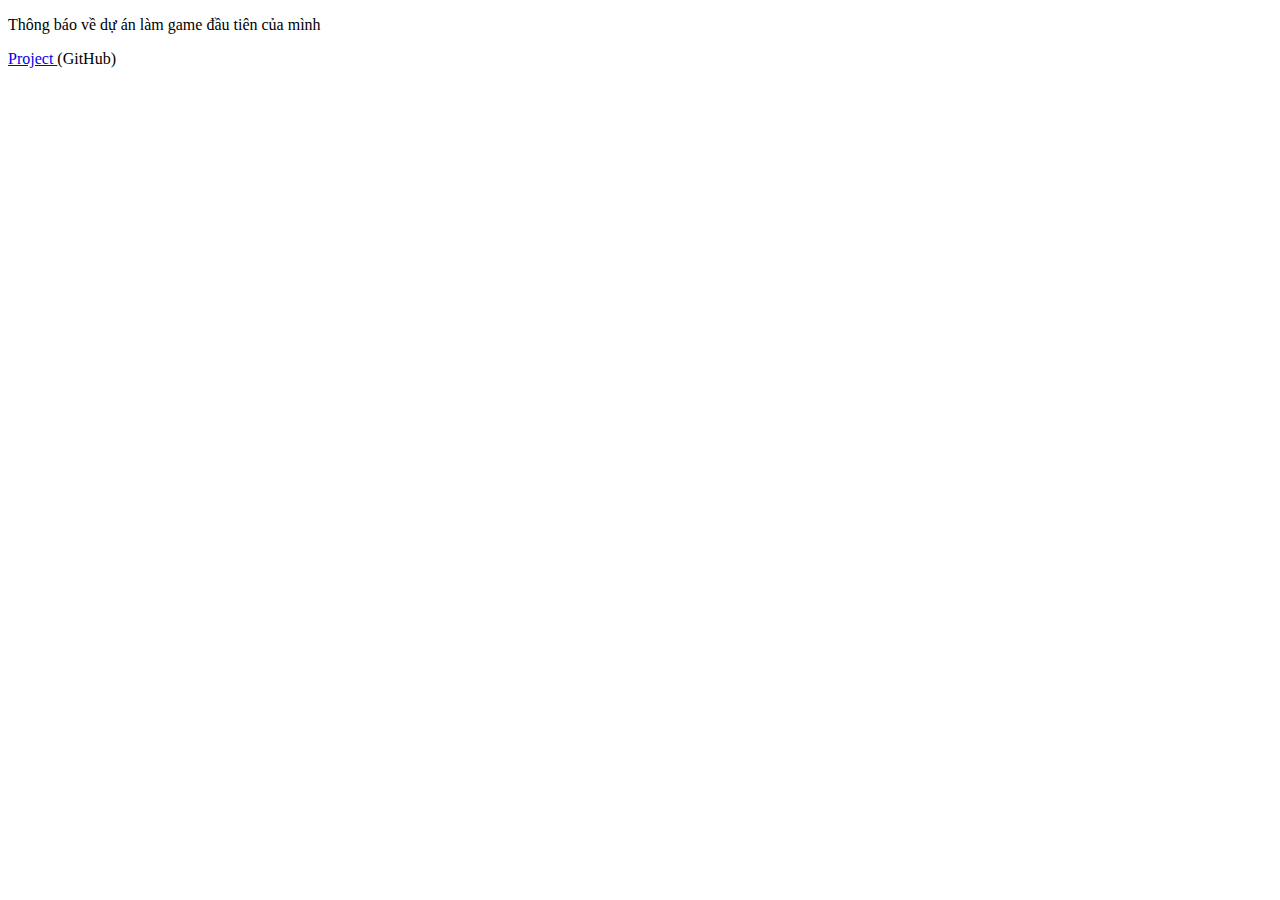
<file: terraria/index.html>
<!DOCTYPE html>
<html lang="en">
<head>
    <meta charset="UTF-8">
    <meta name="viewport" content="width=device-width, initial-scale=1.0">
    <title>In Development</title>
</head>
<body>
    <p>Thông báo về dự án làm game đầu tiên của mình</p>
    <p><a href="https://github.com/mahiru7229/game">Project </a>(GitHub)</p>
</body>
</html>
</file>
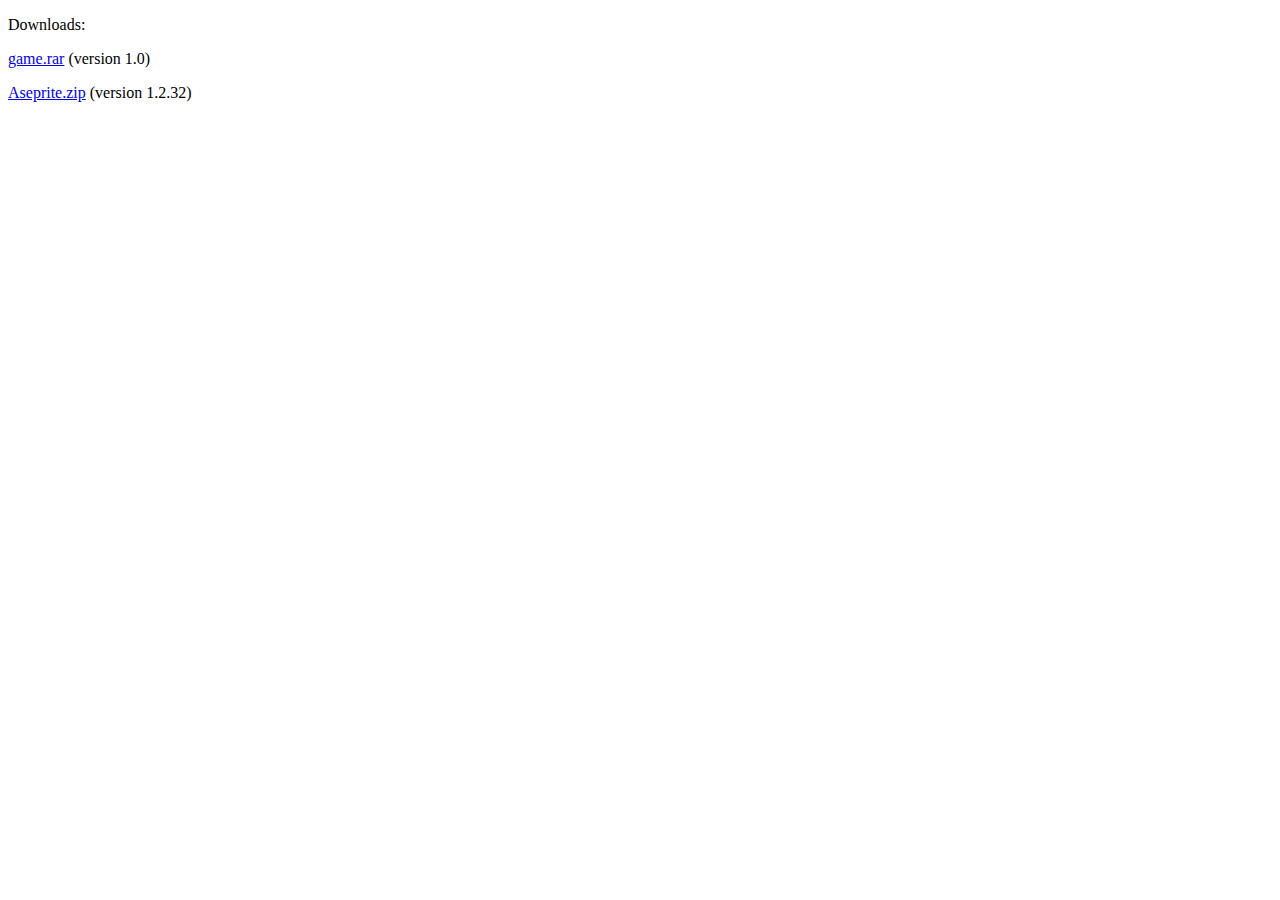
<file: assets/threads/index.html>
<!DOCTYPE html>
<html lang="en">
<head>
    <meta charset="UTF-8">
    <meta name="viewport" content="width=device-width, initial-scale=1.0">
    <title>Document</title>
</head>
<body>
    <p>Downloads: </p>
    <p><a href="../../storage/py/pygame/game.rar"> game.rar</a> (version 1.0)</p>
    <p><a href="../../storage/zip/Aseprite.Build.v1.2.32.Build.8014859.zip"> Aseprite.zip</a> (version 1.2.32)</p>
</body>
</html>
</file>
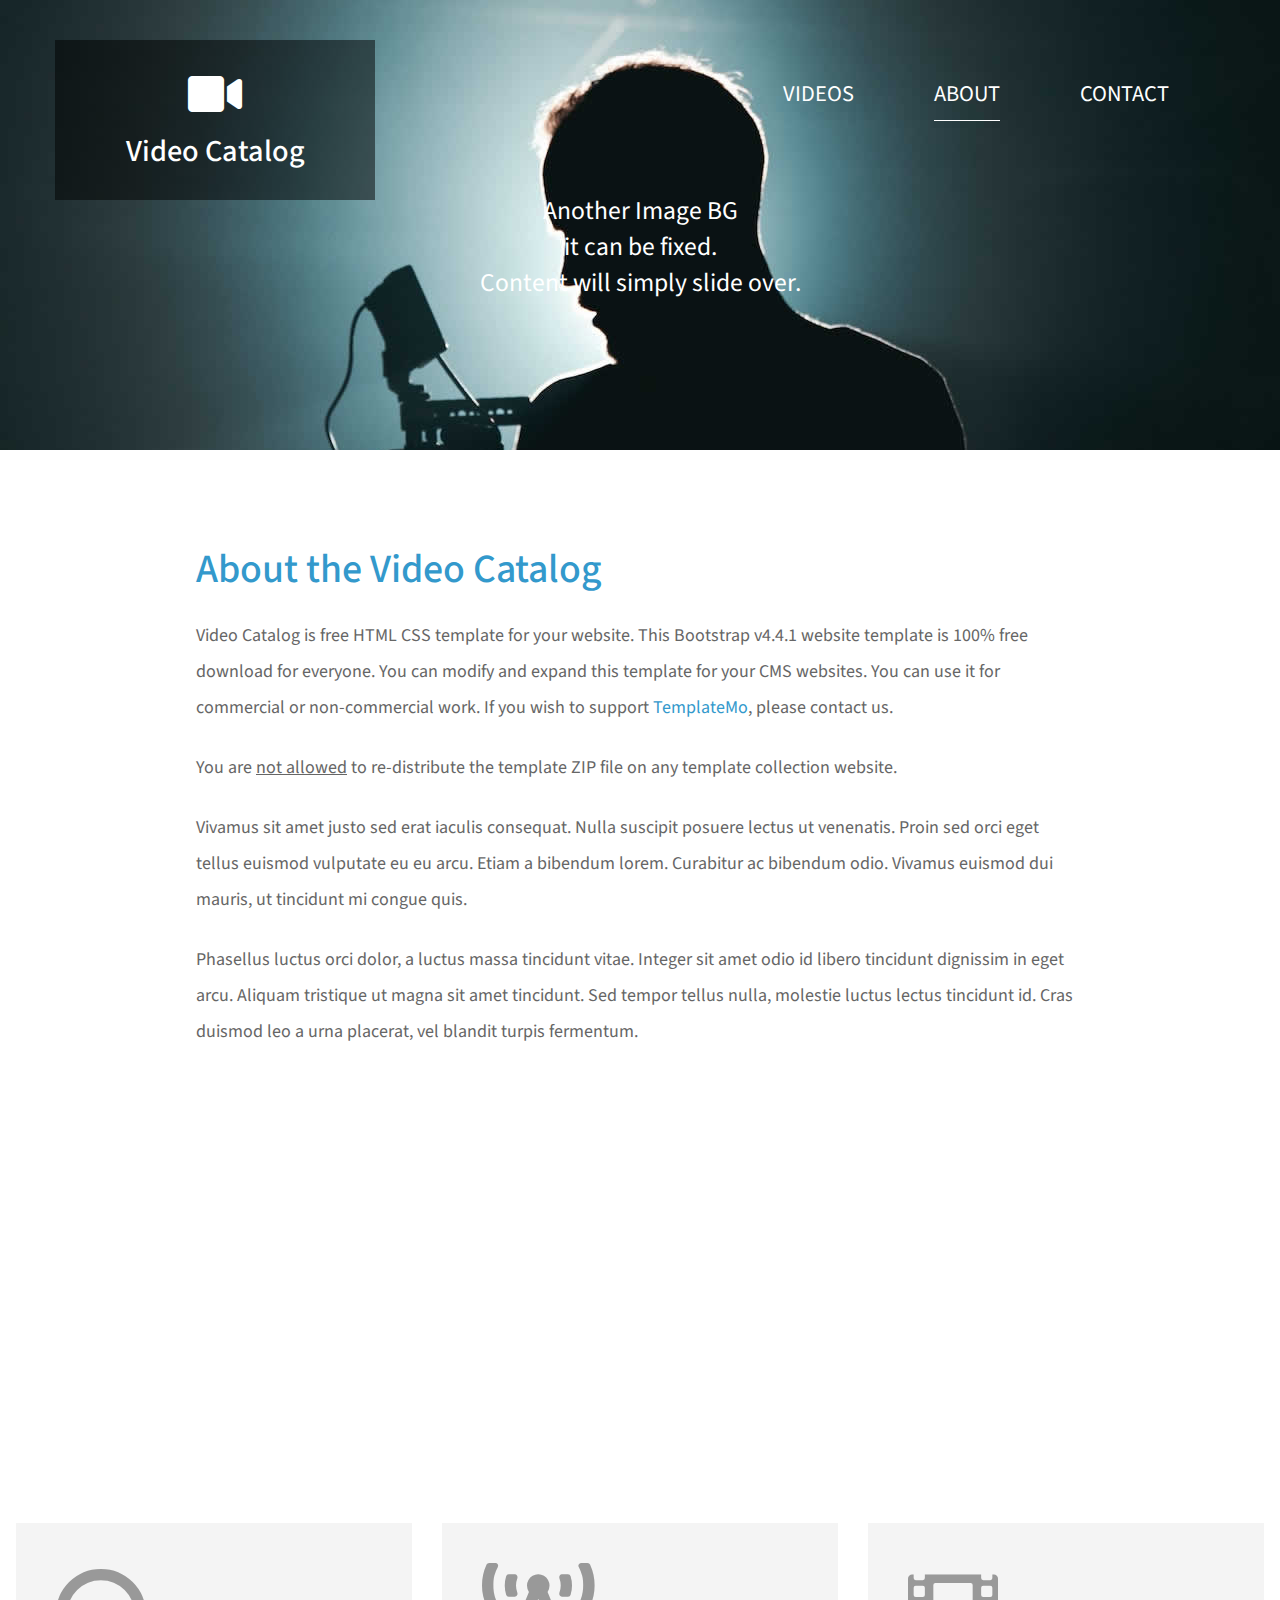
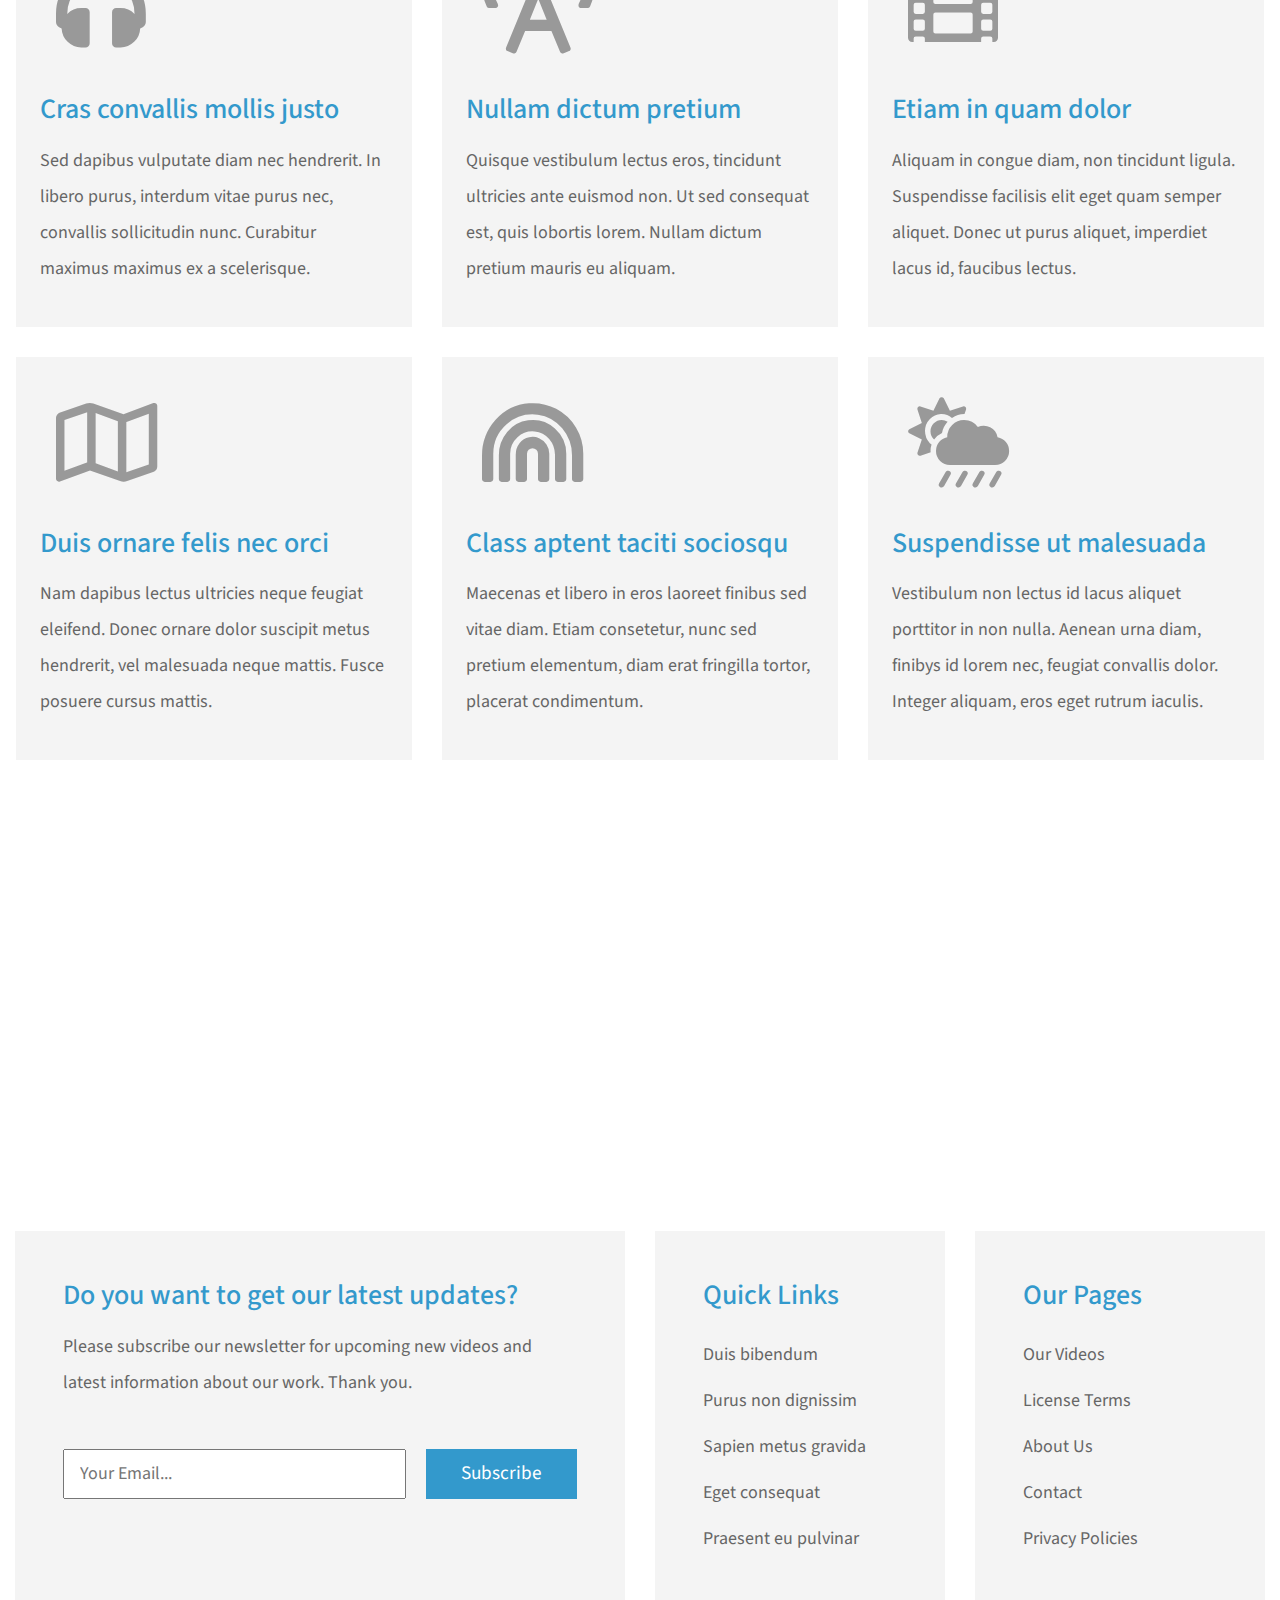
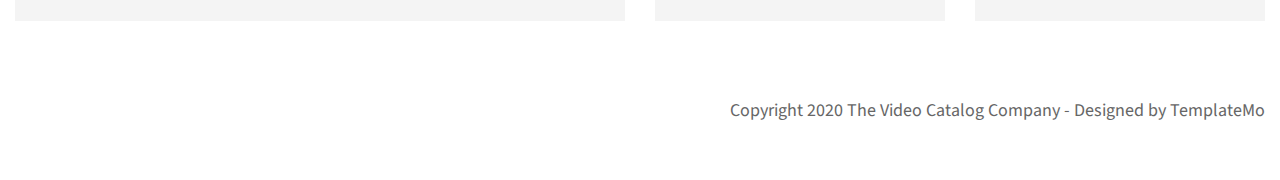
<file: about.html>
<!DOCTYPE html>
<html lang="en">
<head>
	<meta charset="UTF-8">
    <meta name="viewport" content="width=device-width, initial-scale=1.0">
    <title>Video Catalog</title>
    <link rel="stylesheet" href="fontawesome/css/all.min.css"> <!-- https://fontawesome.com/ -->
    <link href="https://fonts.googleapis.com/css2?family=Source+Sans+Pro&display=swap" rel="stylesheet">
    <!-- https://fonts.google.com/ -->
    <link rel="stylesheet" href="css/bootstrap.min.css">
    <link rel="stylesheet" href="css/templatemo-video-catalog.css">
<!--

TemplateMo 552 Video Catalog

https://templatemo.com/tm-552-video-catalog

-->
</head>
<body>
	<div class="tm-page-wrap mx-auto">
		<div class="position-relative">
			<div class="potition-absolute tm-site-header">
				<div class="container-fluid position-relative">
					<div class="row">						
                        <div class="col-7 col-md-4">
                            <a href="index.html" class="tm-bg-black text-center tm-logo-container">
                                <i class="fas fa-video tm-site-logo mb-3"></i>
                                <h1 class="tm-site-name">Video Catalog</h1>
                            </a>
                        </div>
                        <div class="col-5 col-md-8 ml-auto mr-0">
                            <div class="tm-site-nav">
                                <nav class="navbar navbar-expand-lg mr-0 ml-auto" id="tm-main-nav">
                                    <button class="navbar-toggler tm-bg-black py-2 px-3 mr-0 ml-auto collapsed" type="button"
                                        data-toggle="collapse" data-target="#navbar-nav" aria-controls="navbar-nav"
                                        aria-expanded="false" aria-label="Toggle navigation">
                                        <span>
                                            <i class="fas fa-bars tm-menu-closed-icon"></i>
                                            <i class="fas fa-times tm-menu-opened-icon"></i>
                                        </span>
                                    </button>
                                    <div class="collapse navbar-collapse tm-nav" id="navbar-nav">
                                        <ul class="navbar-nav text-uppercase">
                                            <li class="nav-item">
                                                <a class="nav-link tm-nav-link" href="index.html">Videos</a>
                                            </li>
                                            <li class="nav-item active">
                                                <a class="nav-link tm-nav-link" href="about.html">About <span class="sr-only">(current)</span></a>
                                            </li>
                                            <li class="nav-item">
                                                <a class="nav-link tm-nav-link" href="contact.html">Contact</a>
                                            </li>
                                        </ul>
                                    </div>
                                </nav>
                            </div>
                        </div>
					</div>
				</div>
			</div>
			<div class="tm-welcome-container tm-fixed-header tm-fixed-header-2">
				<div class="text-center">
					<p class="pt-5 px-3 tm-welcome-text tm-welcome-text-2 mb-1 mt-lg-0 mt-5 text-white mx-auto">Another Image BG<br>it can be fixed.<br>Content will simply slide over.</p>                	
				</div>                
            </div>

            <div id="tm-fixed-header-bg"></div> <!-- Header image -->
		</div>

		<!-- Page content -->
		<main>
			<div class="container-fluid px-0">
				<div class="mx-auto tm-content-container">					
					<div class="row mt-3 mb-5 pb-3">
						<div class="col-12">
							<div class="mx-auto tm-about-text-container px-3">
								<h2 class="tm-page-title mb-4 tm-text-primary">About the Video Catalog</h2>
								<p class="mb-4">Video Catalog is free HTML CSS template for your website. This Bootstrap v4.4.1 website template is 100% free download for everyone. You can modify and expand this template for your CMS websites. You can use it for commercial or non-commercial work. If you wish to support <a href="https://templatemo.com" class="tm-text-primary">TemplateMo</a>, please contact us.</p>
								<p class="mb-4">You are <u>not allowed</u> to re-distribute the template ZIP file on any template collection website.</p>
								<p class="mb-4">Vivamus sit amet justo sed erat iaculis consequat. Nulla suscipit posuere lectus ut venenatis. Proin sed orci eget tellus euismod vulputate eu eu arcu. Etiam a bibendum lorem. Curabitur ac bibendum odio. Vivamus euismod dui mauris, ut tincidunt mi congue quis.</p>
								<p class="mb-0">Phasellus luctus orci dolor, a luctus massa tincidunt vitae. Integer sit amet odio id libero tincidunt dignissim in eget arcu. Aliquam tristique ut magna sit amet tincidunt. Sed tempor tellus nulla, molestie luctus lectus tincidunt id. Cras duismod leo a urna placerat, vel blandit turpis fermentum.</p>	
							</div>							
						</div>						
					</div>					
				</div>

				<div class="parallax-window" data-parallax="scroll" data-image-src="img/about-2.jpg"></div>

				<div class="mx-auto tm-content-container mt-4 px-3">
					<div class="row tm-catalog-item-list mb-4">
		                <div class="col-lg-4 col-md-6 col-sm-12 tm-catalog-item">
		                    <div class="tm-bg-gray p-4">
		                        <i class="fas fa-headphones fa-5x p-3 mb-4 tm-about-icon"></i>
		                        <h3 class="tm-text-primary mb-3">Cras convallis mollis justo</h3>
		                        <p>Sed dapibus vulputate diam nec hendrerit. In libero purus, interdum vitae purus nec, convallis sollicitudin nunc. Curabitur maximus maximus ex a scelerisque.</p>
		                    </div>		                    
		                </div>
		                <div class="col-lg-4 col-md-6 col-sm-12 tm-catalog-item">
		                    <div class="tm-bg-gray p-4">
		                        <i class="fas fa-broadcast-tower fa-5x p-3 mb-4 tm-about-icon"></i>
		                        <h3 class="tm-text-primary mb-3">Nullam dictum pretium</h3>
		                        <p>Quisque vestibulum lectus eros, tincidunt ultricies ante euismod non. Ut sed consequat est, quis lobortis lorem. Nullam dictum pretium mauris eu aliquam.</p>
		                    </div>	
		                </div>
		                <div class="col-lg-4 col-md-6 col-sm-12 tm-catalog-item">
		                    <div class="tm-bg-gray p-4">
		                        <i class="fas fa-film fa-5x p-3 mb-4 tm-about-icon"></i>
		                        <h3 class="tm-text-primary mb-3">Etiam in quam dolor</h3>
		                        <p>Aliquam in congue diam, non tincidunt ligula. Suspendisse facilisis elit eget quam semper aliquet. Donec ut purus aliquet, imperdiet lacus id, faucibus lectus.</p>
		                    </div>	
		                </div>
		                <div class="col-lg-4 col-md-6 col-sm-12 tm-catalog-item">
		                    <div class="tm-bg-gray p-4">
		                        <i class="far fa-map fa-5x p-3 mb-4 tm-about-icon"></i>
		                        <h3 class="tm-text-primary mb-3">Duis ornare felis nec orci</h3>
		                        <p>Nam dapibus lectus ultricies neque feugiat eleifend. Donec ornare dolor suscipit metus hendrerit, vel malesuada neque mattis. Fusce posuere cursus mattis.</p>
		                    </div>	
		                </div>
		                <div class="col-lg-4 col-md-6 col-sm-12 tm-catalog-item">
		                    <div class="tm-bg-gray p-4">
		                        <i class="fas fa-rainbow fa-5x p-3 mb-4 tm-about-icon"></i>
		                        <h3 class="tm-text-primary mb-3">Class aptent taciti sociosqu</h3>
		                        <p>Maecenas et libero in eros laoreet finibus sed vitae diam. Etiam consetetur, nunc sed pretium elementum, diam erat fringilla tortor, placerat condimentum.</p>
		                    </div>	
		                </div>
		                <div class="col-lg-4 col-md-6 col-sm-12 tm-catalog-item">
		                    <div class="tm-bg-gray p-4">
		                        <i class="fas fa-cloud-sun-rain fa-5x p-3 mb-4 tm-about-icon"></i>
		                        <h3 class="tm-text-primary mb-3">Suspendisse ut malesuada</h3>
		                        <p>Vestibulum non lectus id lacus aliquet porttitor in non nulla. Aenean urna diam, finibys id lorem nec, feugiat convallis dolor. Integer aliquam, eros eget rutrum iaculis.</p>
		                    </div>	
		                </div>
		            </div>
				</div>

				<div class="parallax-window" data-parallax="scroll" data-image-src="img/about-3.jpg"></div>
			</div>
		</main>

		<div class="container-fluid tm-content-container mx-auto pt-5">
			<!-- Subscribe form and footer links -->
            <div class="row mt-5 pt-3">
                <div class="col-xl-6 col-lg-12 mb-4">
                    <div class="tm-bg-gray p-5 h-100">
                        <h3 class="tm-text-primary mb-3">Do you want to get our latest updates?</h3>
                        <p class="mb-5">Please subscribe our newsletter for upcoming new videos and latest information about our
                            work. Thank you.</p>
                        <form action="" method="GET" class="tm-subscribe-form">
                            <input type="text" name="email" placeholder="Your Email..." required>
                            <button type="submit" class="btn rounded-0 btn-primary tm-btn-small">Subscribe</button>
                        </form>
                    </div>
                </div>
                <div class="col-xl-3 col-lg-6 col-md-6 col-sm-6 col-12 mb-4">
                    <div class="p-5 tm-bg-gray">
                        <h3 class="tm-text-primary mb-4">Quick Links</h3>
                        <ul class="list-unstyled tm-footer-links">
                            <li><a href="#">Duis bibendum</a></li>
                            <li><a href="#">Purus non dignissim</a></li>
                            <li><a href="#">Sapien metus gravida</a></li>
                            <li><a href="#">Eget consequat</a></li>
                            <li><a href="#">Praesent eu pulvinar</a></li>
                        </ul>    
                    </div>                        
                </div>
                <div class="col-xl-3 col-lg-6 col-md-6 col-sm-6 col-12 mb-4">
                    <div class="p-5 tm-bg-gray h-100">
                        <h3 class="tm-text-primary mb-4">Our Pages</h3>
                        <ul class="list-unstyled tm-footer-links">
                            <li><a href="#">Our Videos</a></li>
                            <li><a href="#">License Terms</a></li>
                            <li><a href="#">About Us</a></li>
                            <li><a href="#">Contact</a></li>
                            <li><a href="#">Privacy Policies</a></li>
                        </ul>
                    </div>                        
                </div>
            </div> <!-- row -->

            <footer class="row pt-5">
                <div class="col-12">
                    <p class="text-right">Copyright 2020 The Video Catalog Company 
                        
                        - Designed by <a href="https://templatemo.com" rel="nofollow" target="_parent">TemplateMo</a></p>
                </div>
            </footer>
		</div>		
	</div>

	<script src="js/jquery-3.4.1.min.js"></script>
    <script src="js/bootstrap.min.js"></script>
    <script src="js/parallax.min.js"></script>
</body>
</html>
</file>
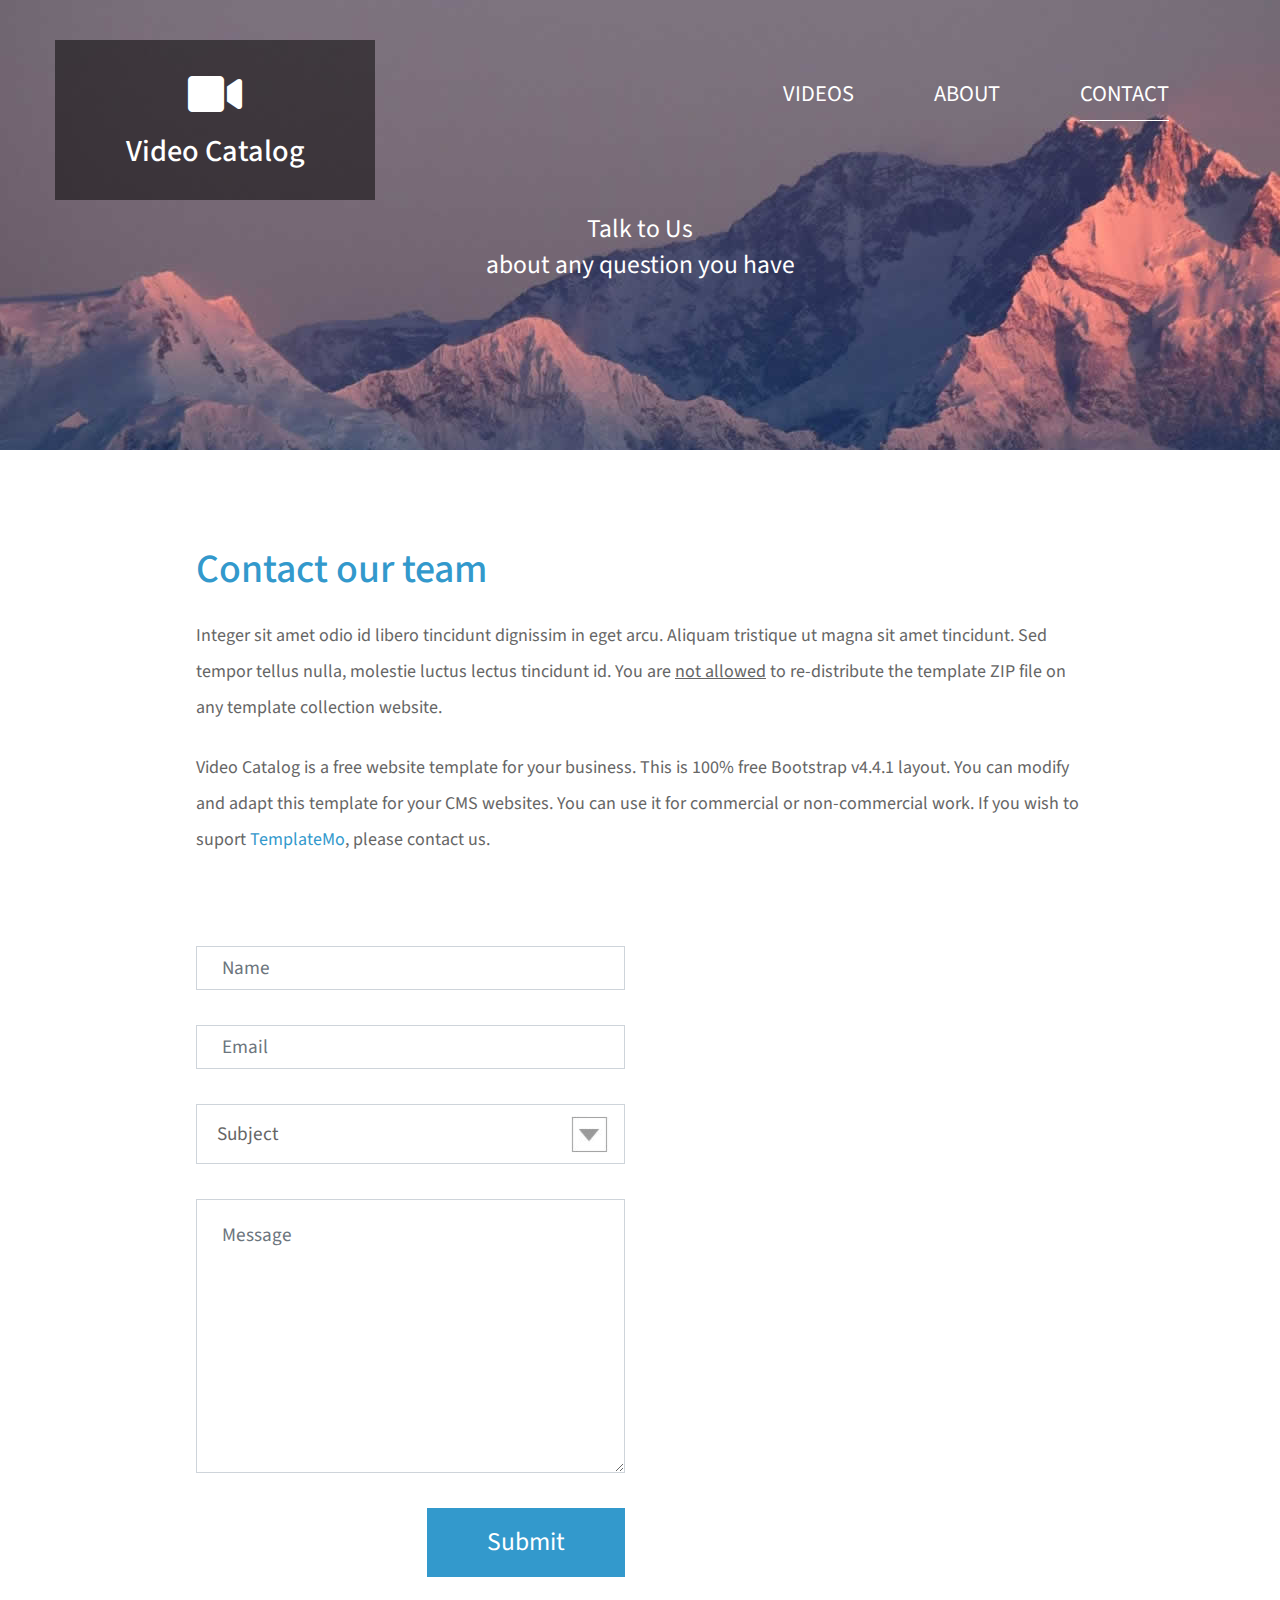
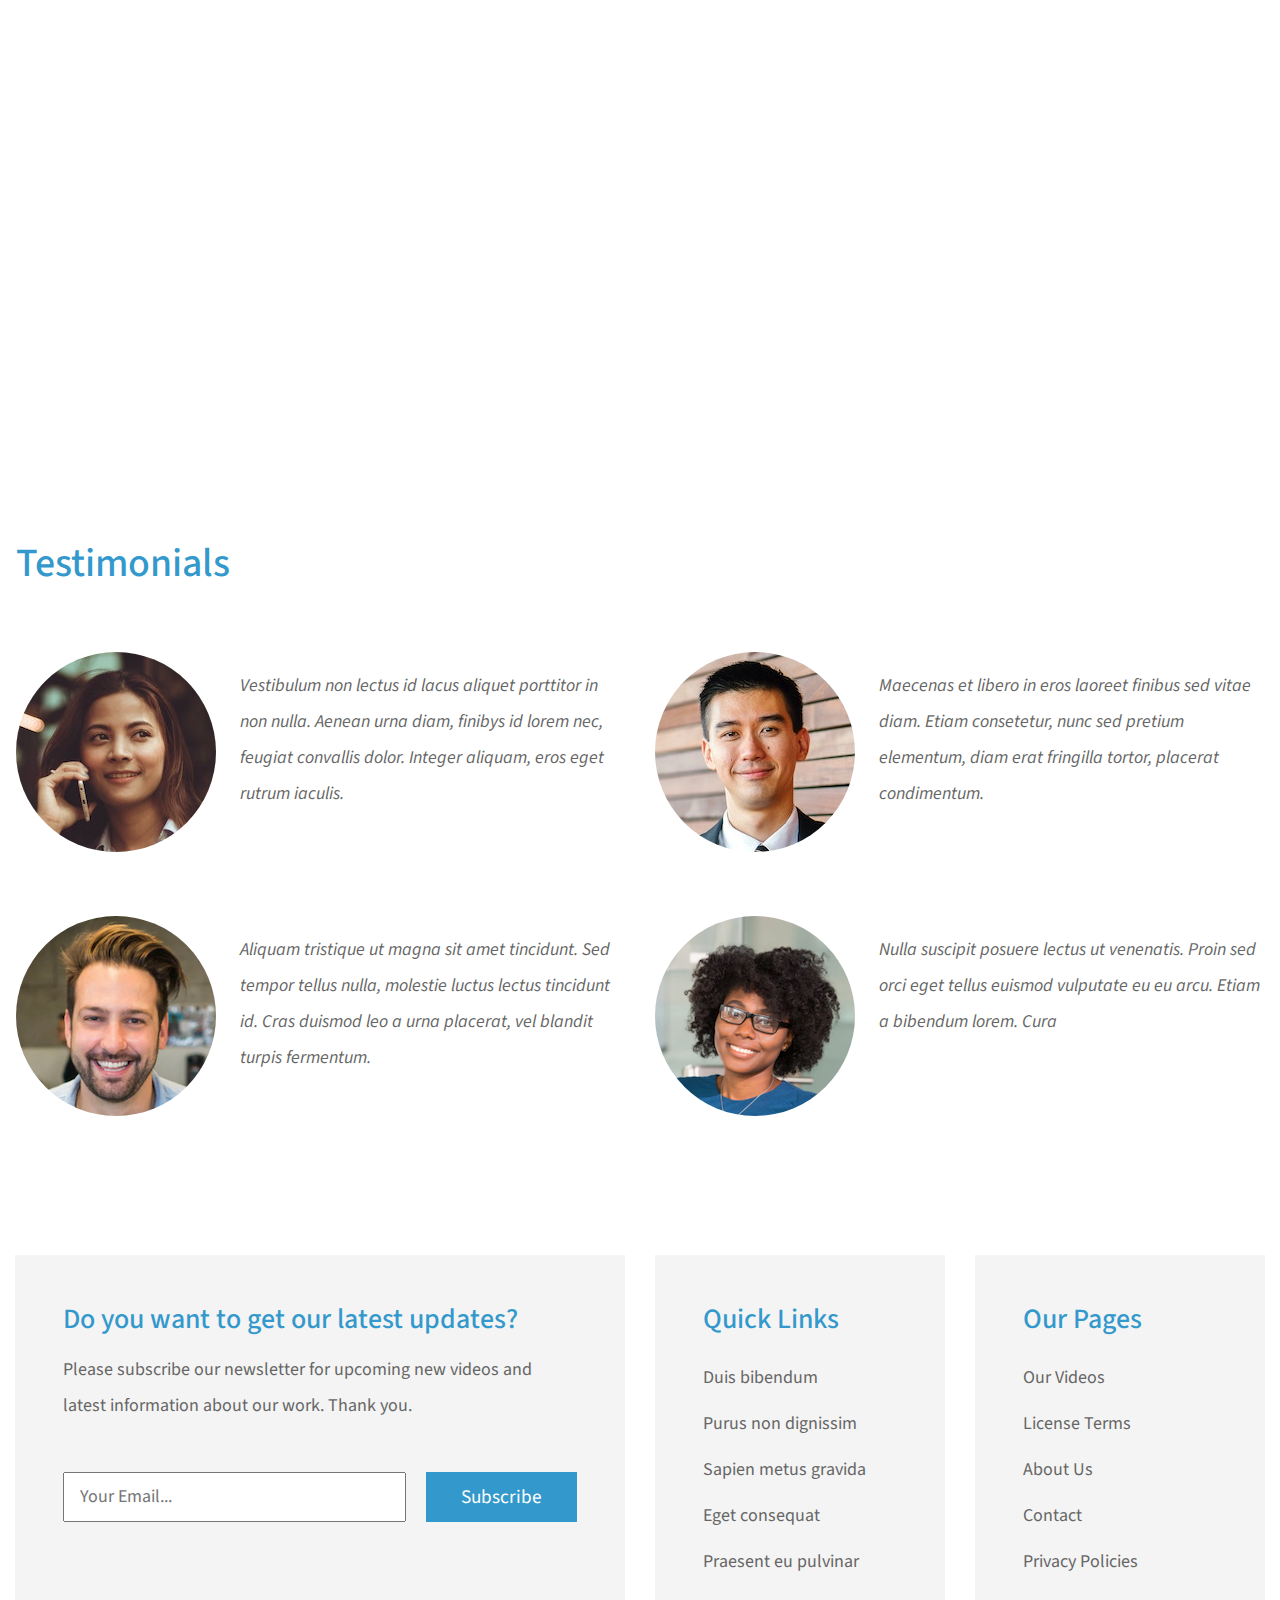
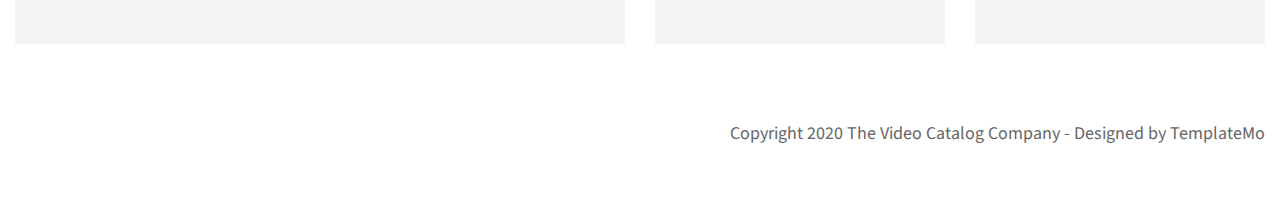
<file: contact.html>
<!DOCTYPE html>
<html lang="en">
<head>
	<meta charset="UTF-8">
    <meta name="viewport" content="width=device-width, initial-scale=1.0">
    <title>Video Catalog</title>
    <link rel="stylesheet" href="fontawesome/css/all.min.css"> <!-- https://fontawesome.com/ -->
    <link href="https://fonts.googleapis.com/css2?family=Source+Sans+Pro&display=swap" rel="stylesheet">
    <!-- https://fonts.google.com/ -->
    <link rel="stylesheet" href="css/bootstrap.min.css">
    <link rel="stylesheet" href="css/templatemo-video-catalog.css">
</head>
<!--

TemplateMo 552 Video Catalog

https://templatemo.com/tm-552-video-catalog

-->
<body>
	<div class="tm-page-wrap mx-auto">
		<div class="position-relative">
			<div class="potition-absolute tm-site-header">
				<div class="container-fluid position-relative">
					<div class="row">						
                        <div class="col-7 col-md-4">
                            <a href="index.html" class="tm-bg-black text-center tm-logo-container">
                                <i class="fas fa-video tm-site-logo mb-3"></i>
                                <h1 class="tm-site-name">Video Catalog</h1>
                            </a>
                        </div>
                        <div class="col-5 col-md-8 ml-auto mr-0">
                            <div class="tm-site-nav">
                                <nav class="navbar navbar-expand-lg mr-0 ml-auto" id="tm-main-nav">
                                    <button class="navbar-toggler tm-bg-black py-2 px-3 mr-0 ml-auto collapsed" type="button"
                                        data-toggle="collapse" data-target="#navbar-nav" aria-controls="navbar-nav"
                                        aria-expanded="false" aria-label="Toggle navigation">
                                        <span>
                                            <i class="fas fa-bars tm-menu-closed-icon"></i>
                                            <i class="fas fa-times tm-menu-opened-icon"></i>
                                        </span>
                                    </button>
                                    <div class="collapse navbar-collapse tm-nav" id="navbar-nav">
                                        <ul class="navbar-nav text-uppercase">
                                            <li class="nav-item">
                                                <a class="nav-link tm-nav-link" href="index.html">Videos</a>
                                            </li>
                                            <li class="nav-item">
                                                <a class="nav-link tm-nav-link" href="about.html">About</a>
                                            </li>
                                            <li class="nav-item active">
                                                <a class="nav-link tm-nav-link" href="contact.html">Contact <span class="sr-only">(current)</span></a>
                                            </li>
                                        </ul>
                                    </div>
                                </nav>
                            </div>
                        </div>
					</div>
				</div>
			</div>
			<div class="tm-welcome-container tm-fixed-header tm-fixed-header-3">
				<div class="text-center">
					<p class="pt-5 px-3 tm-welcome-text tm-welcome-text-2 mb-1 mt-lg-0 mt-5 text-white mx-auto">
                        Talk to Us<br>about any question you have
                    </p>                	
				</div>                
            </div>

            <div id="tm-fixed-header-bg"></div> <!-- Header image -->
		</div>

		<!-- Page content -->
		<main>
			<div class="container-fluid px-0">
				<div class="mx-auto tm-content-container">					
					<div class="row mt-3 mb-5 pb-3">
						<div class="col-12">
							<div class="mx-auto tm-about-text-container px-3">
								<h2 class="tm-page-title mb-4 tm-text-primary">Contact our team</h2>
                                <p class="mb-4">
                                    Integer sit amet odio id libero tincidunt dignissim in eget arcu. Aliquam tristique ut magna sit amet tincidunt. Sed tempor tellus nulla, molestie luctus lectus tincidunt id. You are <u>not allowed</u> to re-distribute the template ZIP file on any template collection website.
                                </p>
                                <p class="mb-4">Video Catalog is a free website template for your business. This is 100% free Bootstrap v4.4.1 layout. You can modify and adapt this template for your CMS websites. You can use it for commercial or non-commercial work. If you wish to suport <a rel="nofollow" target="_parent" href="https://templatemo.com" class="tm-text-primary">TemplateMo</a>, please contact us.</p>
							</div>							
						</div>						
					</div>
                    <div class="mx-auto pb-3 tm-about-text-container px-3">
                        <div class="row">
                            <div class="col-lg-6 mb-5">
                                <form id="contact-form" action="" method="POST" class="tm-contact-form">
                                  <div class="form-group">
                                    <input type="text" name="name" class="form-control rounded-0" placeholder="Name" required="" />
                                  </div>
                                  <div class="form-group">
                                    <input type="email" name="email" class="form-control rounded-0" placeholder="Email" required="" />
                                  </div>
                                  <div class="form-group">
                                    <select class="form-control" id="contact-select" name="inquiry">
                                      <option value="-">Subject</option>
                                      <option value="sales">Sales &amp; Marketing</option>
                                      <option value="creative">Creative Design</option>
                                      <option value="uiux">UI / UX</option>
                                    </select>
                                  </div>
                                  <div class="form-group">
                                    <textarea rows="8" name="message" class="form-control rounded-0" placeholder="Message"
                                              required=""></textarea>
                                  </div>

                                  <div class="form-group mb-0">
                                    <button type="submit" class="btn btn-primary rounded-0 d-block ml-auto mr-0 tm-btn-animate tm-btn-submit tm-icon-submit"><span>Submit</span></button>
                                  </div>
                                </form>    
                            </div>
                            <div class="col-lg-6">
                                <div class="mapouter mb-60">
                                    <div class="gmap_canvas">
                                        <iframe width="100%" height="520" id="gmap_canvas"
                                            src="https://maps.google.com/maps?q=Av.+L%C3%BAcio+Costa,+Rio+de+Janeiro+-+RJ,+Brazil&t=&z=13&ie=UTF8&iwloc=&output=embed"
                                            frameborder="0" scrolling="no" marginheight="0" marginwidth="0"></iframe>
                                    </div>
                                </div>
                            </div>
                        </div>  
                    </div>                                      			
				</div>

				<div class="parallax-window parallax-window-2" data-parallax="scroll" data-image-src="img/contact-2.jpg"></div>

				<div class="mx-auto tm-content-container mt-4 px-3 mb-3">
                    <div class="row">
                        <div class="col-12">
                            <h2 class="tm-page-title mb-5 tm-text-primary">Testimonials</h2>    
                        </div>                        
                    </div>
					<div class="row">
		                <div class="col-lg-6 mb-5 pt-3">
		                    <div class="media tm-testimonial">
                                <img class="mr-4 rounded-circle img-fluid" src="img/testimonial-1.jpg" alt="Generic placeholder image">
                                <p class="media-body pt-3 tm-testimonial-text">
                                    Vestibulum non lectus id lacus aliquet porttitor in non nulla. Aenean urna diam, finibys id lorem nec, feugiat convallis dolor. Integer aliquam, eros eget rutrum iaculis.    
                                </p>                              
                            </div>              
		                </div>
		                <div class="col-lg-6 mb-5 pt-3">
                              <div class="media tm-testimonial">
                              <img class="mr-4 rounded-circle img-fluid" src="img/testimonial-2.jpg" alt="Generic placeholder image">
                              <p class="media-body pt-3 tm-testimonial-text">
                                Maecenas et libero in eros laoreet finibus sed vitae diam. Etiam consetetur, nunc sed pretium elementum, diam erat fringilla tortor, placerat condimentum.
                              </p>
                            </div>                                    
                        </div>
                        <div class="col-lg-6 mb-5 pt-3">
                            <div class="media tm-testimonial">
                              <img class="mr-4 rounded-circle img-fluid" src="img/testimonial-3.png" alt="Generic placeholder image">
                              <p class="media-body pt-3 tm-testimonial-text">
                                Aliquam tristique ut magna sit amet tincidunt. Sed tempor tellus nulla, molestie luctus lectus tincidunt id. Cras duismod leo a urna placerat, vel blandit turpis fermentum.
                              </p>
                            </div>                  
                        </div>
                        <div class="col-lg-6 mb-5 pt-3">
                            <div class="media tm-testimonial">
                              <img class="mr-4 rounded-circle img-fluid" src="img/testimonial-4.png" alt="Generic placeholder image">
                              <p class="media-body pt-3 tm-testimonial-text">
                                Nulla suscipit posuere lectus ut venenatis. Proin sed orci eget tellus euismod vulputate eu eu arcu. Etiam a bibendum lorem. Cura
                              </p>
                            </div>                  
                        </div>
		            </div>
				</div>
			</div>
		</main>

		<div class="container-fluid tm-content-container mx-auto pt-4">
			<!-- Subscribe form and footer links -->
            <div class="row pt-3">
                <div class="col-xl-6 col-lg-12 mb-4">
                    <div class="tm-bg-gray p-5 h-100">
                        <h3 class="tm-text-primary mb-3">Do you want to get our latest updates?</h3>
                        <p class="mb-5">Please subscribe our newsletter for upcoming new videos and latest information about our
                            work. Thank you.</p>
                        <form action="" method="GET" class="tm-subscribe-form">
                            <input type="text" name="email" placeholder="Your Email..." required>
                            <button type="submit" class="btn rounded-0 btn-primary tm-btn-small">Subscribe</button>
                        </form>
                    </div>
                </div>
                <div class="col-xl-3 col-lg-6 col-md-6 col-sm-6 col-12 mb-4">
                    <div class="p-5 tm-bg-gray">
                        <h3 class="tm-text-primary mb-4">Quick Links</h3>
                        <ul class="list-unstyled tm-footer-links">
                            <li><a href="#">Duis bibendum</a></li>
                            <li><a href="#">Purus non dignissim</a></li>
                            <li><a href="#">Sapien metus gravida</a></li>
                            <li><a href="#">Eget consequat</a></li>
                            <li><a href="#">Praesent eu pulvinar</a></li>
                        </ul>    
                    </div>                        
                </div>
                <div class="col-xl-3 col-lg-6 col-md-6 col-sm-6 col-12 mb-4">
                    <div class="p-5 tm-bg-gray h-100">
                        <h3 class="tm-text-primary mb-4">Our Pages</h3>
                        <ul class="list-unstyled tm-footer-links">
                            <li><a href="#">Our Videos</a></li>
                            <li><a href="#">License Terms</a></li>
                            <li><a href="#">About Us</a></li>
                            <li><a href="#">Contact</a></li>
                            <li><a href="#">Privacy Policies</a></li>
                        </ul>
                    </div>                        
                </div>
            </div> <!-- row -->

            <footer class="row pt-5">
                <div class="col-12">
                    <p class="text-right">Copyright 2020 The Video Catalog Company 
                        
                        - Designed by <a href="https://templatemo.com" rel="nofollow" target="_parent">TemplateMo</a></p>
                </div>
            </footer>
		</div>		
	</div>

	<script src="js/jquery-3.4.1.min.js"></script>
    <script src="js/bootstrap.min.js"></script>
    <script src="js/parallax.min.js"></script>    
</body>
</html>
</file>
<file: css/templatemo-video-catalog.css>
/*

TemplateMo 552 Video Catalog

https://templatemo.com/tm-552-video-catalog

*/

html { scroll-behavior: smooth; overflow-x: hidden; }

body {
    margin: 0;
    padding: 0;
    font-family: 'Source Sans Pro', sans-serif;
    font-size: 18px;
    line-height: 2em;
    overflow-x: hidden;
}

a {
    transition: all 0.3s ease;
    color: #666;
}

a:hover {
    color: #29BBCC;
    text-decoration: none;
}

h2, p { color: #666666; }

.tm-site-header {
    position: absolute;
    z-index: 1000;
    width: 100%;
    top: 0;
    left: 0;
    padding: 40px;
}

.tm-logo-container {
    display: block;
    padding: 30px;
    width: 320px;
    height: 160px;
}

.tm-site-logo { font-size: 3rem; }
.tm-site-name { font-size: 1.9rem; }

#tm-video-container {
    max-height: 720px;
    overflow: hidden;
    background-color: #333;
}

#tm-video {
    width: 100%;
    height: auto;
}

.tm-bg-black {
    background-color: rgba(0,0,0,0.5);
    color: white;
}

.tm-bg-gray { background-color: #F4F4F4; }
.tm-text-primary { color: #3399CC; }
.tm-text-secondary { color: #3CAFAF; }

.tm-nav-link {
    color: white;
    font-size: 1.4rem;    
}

#tm-main-nav .nav-item .nav-link { border-bottom: 1px solid transparent; }

#tm-main-nav .nav-item.active .nav-link,
#tm-main-nav .nav-item:hover .nav-link {
    border-bottom: 1px solid white;
    color: white;
}

.tm-welcome-container {
    position: absolute;
    width: 100%;
    height: 100%;
    display: flex;
    justify-content: center;
    flex-direction: column;
    z-index: 999;
}

.tm-welcome-container-inner { margin-top: 100px; }
.tm-welcome-text { font-size: 1.6rem; }

.btn {
    padding: 15px 60px;
    font-size: 1.6rem;
    border: none;
    cursor: pointer;
}

.btn-primary { background-color: #3399CC; }
.btn-primary:hover { background-color: #1674a0; }

/*
    Button hover effect: https://tympanus.net/Development/CreativeButtons/
*/

.tm-btn-animate {
    position: relative;
    overflow: hidden;
    -webkit-backface-visibility: hidden;
    -moz-backface-visibility: hidden;
    backface-visibility: hidden;
    transition: all 0.3s ease;
}

.tm-btn-animate:before {
    left: 0;
    top: -100%;
    position: absolute;
    height: 100%;
    width: 100%;
    line-height: 2.5;
    -webkit-transition: all 0.3s;
    -moz-transition: all 0.3s;
    transition: all 0.3s;
    font-family: "Font Awesome 5 Free";
    font-style: normal;
    font-weight: 900;
    line-height: 1;
    -webkit-font-smoothing: antialiased;
}

.tm-btn-animate:after {
    content: '';
    position: absolute;
    z-index: -1;
    -webkit-transition: all 0.3s;
    -moz-transition: all 0.3s;
    transition: all 0.3s;
}

.tm-btn-animate:hover:before { top: 13px; }

.tm-btn-animate span {
    display: inline-block;
    width: 100%;
    height: 100%;
    -webkit-transition: all 0.3s;
    -webkit-backface-visibility: hidden;
    -moz-transition: all 0.3s;
    -moz-backface-visibility: hidden;
    transition: all 0.3s;
    backface-visibility: hidden;
}

.tm-btn-animate:hover span {
    -webkit-transform: translateY(300%);
    -moz-transform: translateY(300%);
    -ms-transform: translateY(300%);
    transform: translateY(300%);
}

.tm-btn-cta {
    color: white;
    background-color: rgba(0,0,0,0.5);
}

.tm-btn-cta:before { font-size: 180%; }
.tm-btn-download:before { font-size: 120%; }
.tm-btn-submit:before { font-size: 120%; }
.tm-icon-down:before { content: '\f078'; }
.tm-icon-download:before { content: '\f019'; }
.tm-icon-submit:before { content: '\f1d8'; }
.tm-icon-submit:hover:before { top: 18px; }
.tm-btn-cta:hover { color: white; }

.tm-btn-download:hover,
.tm-btn-download:focus,
.tm-btn-submit:hover,
.tm-btn-submit:focus {
    color: white;
    background-color: #3399CC;
}

.tm-btn-download span { padding-top: 10px; }
.tm-btn-small { 
    padding: 10.5px 35px;
    font-size: 1.2rem; 
}

#tm-video-control-button {
    position: absolute;
    bottom: 20px;
    right: 20px;
    z-index: 1000;
}

.tm-content-container {
    max-width: 1422px;
    padding-top: 80px;
    padding-bottom: 35px;
}

.tm-page-title { font-size: 2.5rem; }
.tm-catalog-item-list { justify-content: space-between; }

.tm-catalog-item {
    max-width: 462px;
    display: flex;
    flex-direction: column;
    margin-bottom: 64px;
}

.tm-thumbnail-container { overflow: hidden; }
.tm-thumbnail-container img { transition: all 0.3s ease; }
.tm-thumbnail-container:hover img { transform: scale(1.2) rotate(5deg); }

.tm-img-overlay {
    top: 0;
    left: 0;
    width: 100%;
    height: 100%;
    display: flex;
    align-items: center;
    justify-content: center;
    background-color: rgba(0,0,0,0.4);
    cursor: pointer;
    transition: all 0.3s ease: ;
}

.tm-overlay-icon {
    color: #a7a7a7;
    opacity: 1;
    font-size: 2rem;
    padding: 10px 15px;
    background-color: rgba(0,0,0,0.5);
    border-radius: 50%;
    width: 70px;
    height: 70px;
    display: flex;
    align-items: center;
    justify-content: center;
    padding-right: 8px;
    z-index: 1002;
    transition: all 0.3s ease;  
}

.tm-img-overlay:hover { background-color: transparent; }
.tm-img-overlay:hover .tm-overlay-icon { opacity: 0; }
.tm-catalog-item-description { flex: 1; }

.tm-categories-container {
    display: flex;
    align-items: center;
}

.tm-categories-text { margin-right: 16px; }
.tm-category-list { font-size: 1.75rem; }
.tm-category-item { margin: 16px; }

.tm-category-link {
    color: #3399CC;
    padding: 10px;
    border-bottom: 3px solid transparent;
}

.tm-category-link.active,
.tm-category-link:hover {
    border-bottom: 3px solid #3399CC;
    color: #3399CC;
}

.tm-paging-link {
    background-color: #F4F4F4;
    margin-right: 12px;
    font-size: 1.5rem;
    width: 60px;
    height: 60px;
    display: flex;
    align-items: center;
    justify-content: center;
}

.nav-item.active > .tm-paging-link,
.nav-item:hover > .tm-paging-link {
    background-color: #CCC;
    color: #666666;
}

.tm-subscribe-form { 
    display: flex; 
    align-items: center;
}

.tm-subscribe-form > input {
    padding: 5px 15px;
    margin-right: 20px;
    flex: 1;
    max-width: 382px;
}

.tm-footer-links > li { margin-bottom: 10px; }

/*Video detail page*/

.tm-video-title { font-size: 2.5rem; }
.tm-share-box { 
    font-size: 1.4rem; 
    padding: 3rem;
}
.tm-share-box-title { font-size: 1.4rem; }

.tm-bg-white {
    background-color: white;
    border: 1px solid #CDCECF;
    border-radius: 5px;
}

.tm-share-button {
    width: 52px;
    height: 52px;
    display: flex;
    align-items: center;
    justify-content: center;
    margin-right: 24px;
}

.tm-share-button:last-child { margin-right: 0; }
.tm-text-link { color: #3399CC; }

.tm-likes-box,
.tm-btn-download {
    width: 280px;
    height: 60px;
}

.tm-likes-box { padding-top: 12px; }
.tm-video-description-box { max-width: 920px; }
.tm-text-gray { color: #6F7071; }

.tm-fixed-header {
    background-position: center;
    background-repeat: no-repeat;
    background-attachment: fixed;
    background-size: cover;    
    background-color: #666;
}

#tm-fixed-header-bg { height: 450px; }
.tm-fixed-header-1 { background-image: url(../img/video-detail-1.jpg); }
.tm-fixed-header-2 { background-image: url(../img/about-1.jpg); }
.tm-fixed-header-3 { background-image: url(../img/contact-1.jpg); }

video {
  width: 100%;
  height: auto;
}

.fa-facebook { color: #3b5998; }
.fa-twitter { color: #00acee; }
.fa-pinterest { color: #c8232c; }
.tm-liked-icon { display: none; }
.tm-not-liked-icon { display: inline-block; }
.tm-liked-icon, .tm-not-liked-icon { margin-top: 3px; }
.tm-liked .tm-liked-icon { display: inline-block; }
.tm-liked .tm-not-liked-icon { display: none; }
.tm-welcome-text-2 { max-width: 575px; }
.tm-share-button:hover { background-color: #e9ecef; }

/*About*/
.tm-about-text-container { max-width: 920px; }

.parallax-window {
    min-height: 270px;
    background: transparent;
}

.parallax-window-2 {
    min-height: 360px;
}

.tm-about-icon {
    color: #999;
}

/* Contact */
.mapouter{
    position:relative;
    text-align:right;
    height:540px;
    width:100%;
}

.gmap_canvas {
    overflow:hidden;
    background:none!important;
    height:540px;
    width:100%;
}

.form-control {
    font-size: 1.2rem;
    padding: 21px 25px;
}

.form-group {
    margin-bottom: 35px;
}

#contact-select {
    height: 60px;
    border-radius: 0;
}

#contact-select:not([multiple]) {
  -webkit-appearance: none;
  -moz-appearance: none;
  background-position: right 15px center;
  background-repeat: no-repeat;
  background-image: url(../img/select-arrow.png);
  padding: 14px 20px;
  padding-right: 20px;
  color: #666;
}
.tm-testimonial-text {
    max-width: 420px;
    font-style: italic;
}

@media (min-width: 992px) {
    #tm-main-nav .nav-item { margin: 20px 40px; }
    .navbar-expand-lg .navbar-nav .nav-link { padding: 8px 0px; }
    .navbar-expand-lg .navbar-collapse { justify-content: flex-end; }
}

@media (max-width: 1419px) {
    .tm-catalog-item { margin-bottom: 30px; }
}

@media (max-width: 991px) {
    .navbar {
        max-width: 220px;
        position: absolute;
        top: 0;
        right: 0;
        padding: 0;
    }
    
    .navbar-collapse {
        background-color: rgba(0,0,0,0.5);
        border-radius: 5px;
        border-top-right-radius: 0;
        padding: 10px 15px;
    }

    .nav-item { margin-bottom: 10px; }

    .navbar-toggler {
        border-bottom-left-radius: 0;
        border-bottom-right-radius: 0;
        width: 52px;
        height: 40px;
    }

    .navbar-toggler.collapsed {
        border-bottom-left-radius: .25rem;
        border-bottom-right-radius: .25rem;   
    }

    .navbar-toggler i.tm-menu-opened-icon { display: block; }
    .navbar-toggler i.tm-menu-closed-icon { display: none; }
    .navbar-toggler.collapsed i.tm-menu-opened-icon { display: none; }
    .navbar-toggler.collapsed i.tm-menu-closed-icon { display: block; }
    .tm-welcome-container-inner { margin-top: 150px; }
    .tm-welcome-text { font-size: 1.4rem; }

    #tm-video {
        width: 888px;
        height: 500px;
    }

    .tm-logo-container {
        height: 160px;
        width: 250px;
    }

    .tm-site-header { padding: 20px; }
    .tm-catalog-item-list { max-width: 924px; }
    .tm-share-box { max-width: 400px; }
}

@media (max-width: 879px) {
    .tm-categories-container {
        flex-direction: column;
        align-items: flex-start;
    }
}

@media (max-width: 640px) {
    .tm-subscribe-form { 
        flex-direction: column; 
        align-items: stretch;
    }

    .tm-subscribe-form > input {
       max-width: 100%;
    }

    .tm-subscribe-form input {
        margin-right: 0;
        margin-bottom: 15px;
    }

    .tm-share-box {
        padding-left: 1.5rem;
        padding-right: 1.5rem;
    }
}

@media (max-width: 419px) {
    .tm-testimonial {
        flex-direction: column;
    }
}
</file>
